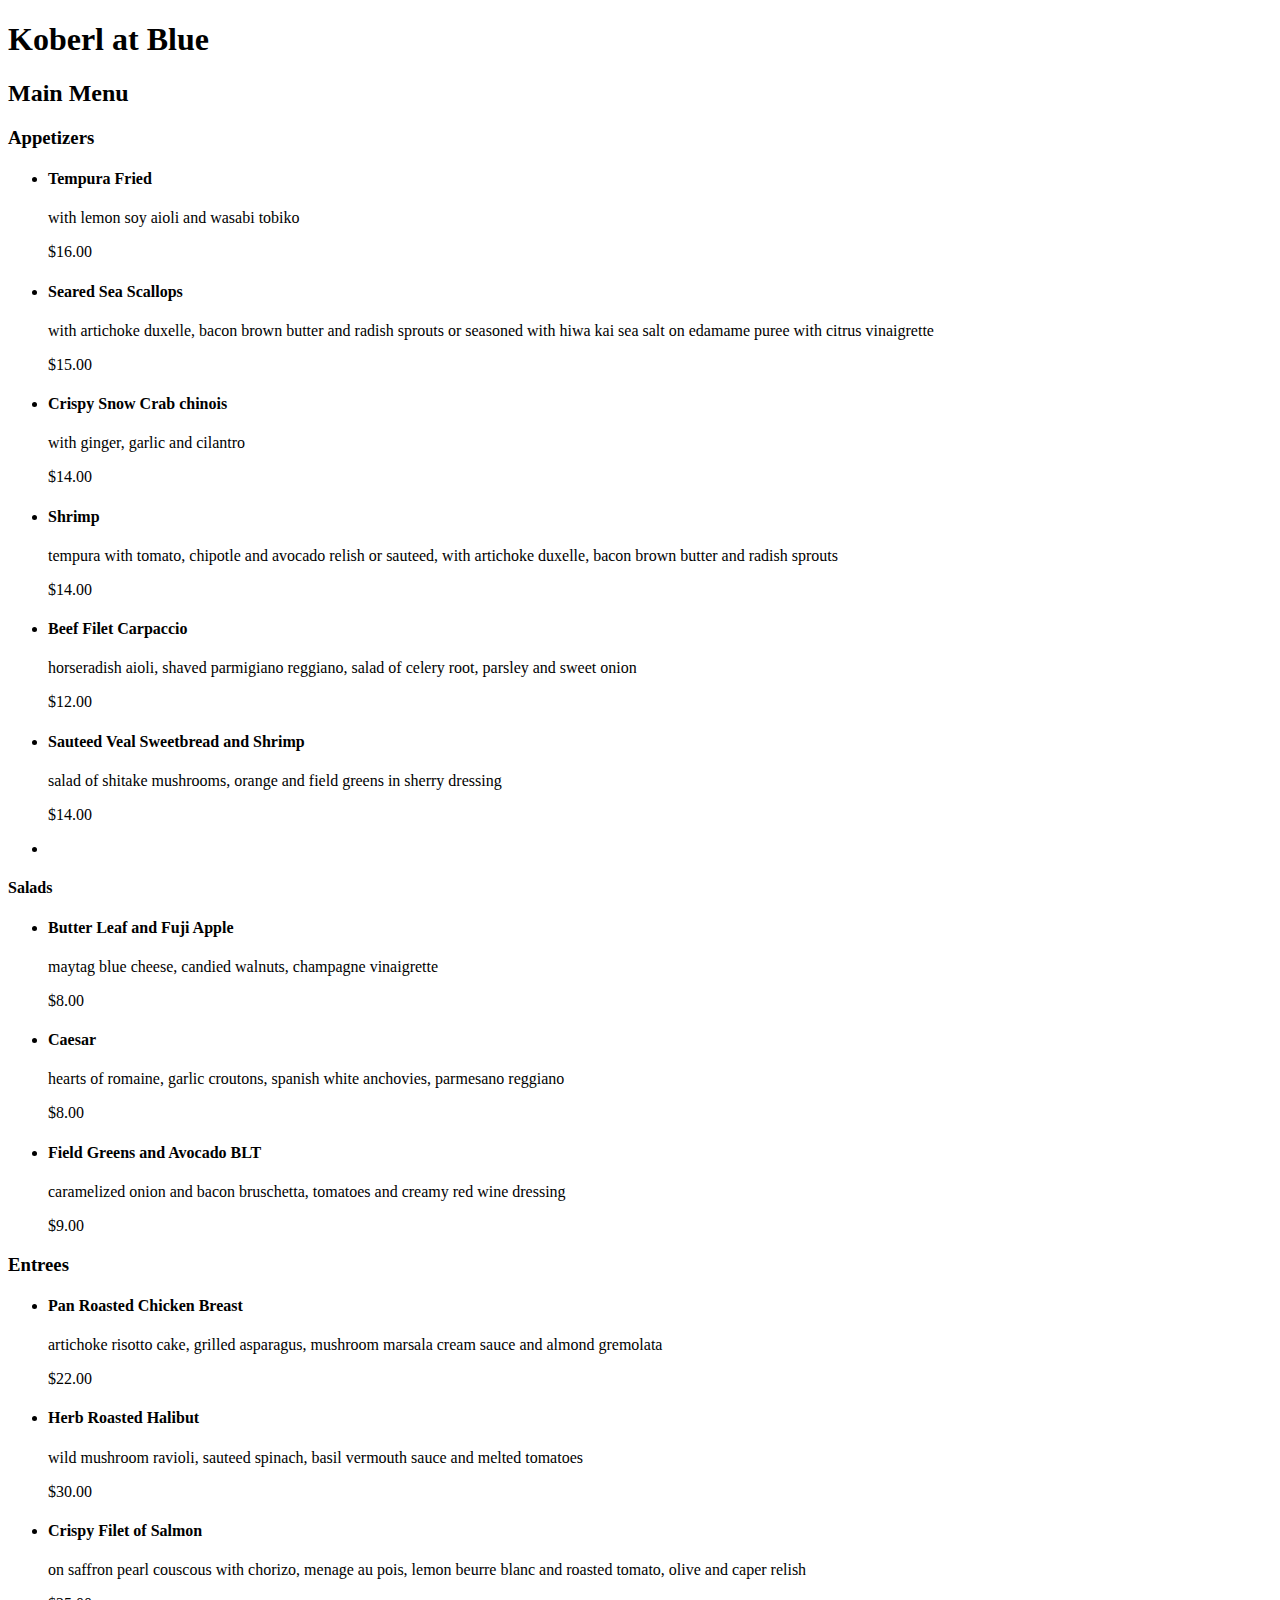
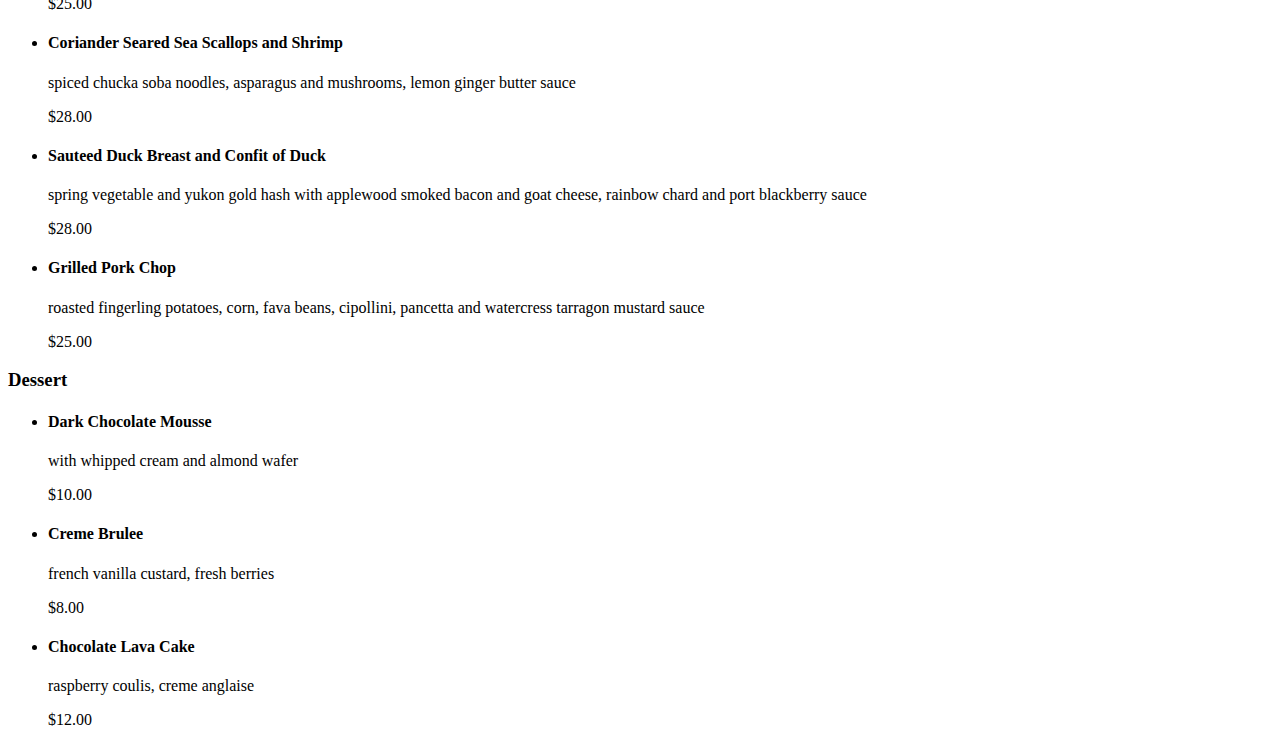
<file: grc338/restaurantmenu/index.html>
<!DOCTYPE html>
<html>
   <head>
   <title>Koberl at Blue Menu</title>
   </head>
   <body>
      <h1>Koberl at Blue</h1>
      <h2>Main Menu</h2>
      <h3>Appetizers</h3>
      <ul>
         <li>
            <h4>Tempura Fried</h4>
            <p>with lemon soy aioli and wasabi tobiko</p>
            <p>$16.00</p>
         </li>
         <li>
            <h4>Seared Sea Scallops</h4>
            <p>with artichoke duxelle, bacon brown butter and radish sprouts or seasoned with hiwa kai sea salt on edamame puree with citrus vinaigrette</p>
            <p>$15.00</p>
         </li>
         <li>
            <h4>Crispy Snow Crab chinois</h4>
            <p>with ginger, garlic and cilantro</p>
            <p>$14.00</p>
         </li>
         <li>
            <h4>Shrimp</h4>
            <p>tempura with tomato, chipotle and avocado relish or sauteed, with artichoke duxelle, bacon brown butter and radish sprouts</p>
            <p>$14.00</p>
         </li>
         <li>
            <h4>Beef Filet Carpaccio</h4>
            <p>horseradish aioli, shaved parmigiano reggiano, salad of celery root, parsley and sweet onion</p>
            <p>$12.00</p>
         </li>
         <li>
            <h4>Sauteed Veal Sweetbread and Shrimp</h4>
            <p>salad of shitake mushrooms, orange and field greens in sherry dressing</p>
            <p>$14.00</p>
         </li>
         <li>
      </ul>
      <h4>Salads</h4>
      <ul>
         <li>
            <h4>Butter Leaf and Fuji Apple</h4>
            <p>maytag blue cheese, candied walnuts, champagne vinaigrette</p>
            <p>$8.00</p>
         </li>
         <li>
            <h4>Caesar</h4>
            <p>hearts of romaine, garlic croutons, spanish white anchovies, parmesano reggiano</p>
            <p>$8.00</p>
         </li>
         <li>
            <h4>Field Greens and Avocado BLT</h4>
            <p>caramelized onion and bacon bruschetta, tomatoes and creamy red wine dressing</p>
            <p>$9.00</p>
         </li>
      </ul>
      <h3>Entrees</h3>
      <ul>
         <li>
            <h4>Pan Roasted Chicken Breast</h4>
            <p>artichoke risotto cake, grilled asparagus, mushroom marsala cream sauce and almond gremolata</p>
            <p>$22.00</p>
         </li>
         <li>
            <h4>Herb Roasted Halibut</h4>
            <p>wild mushroom ravioli, sauteed spinach, basil vermouth sauce and melted tomatoes</p>
            <p>$30.00</p>
         </li>
         <li>
            <h4>Crispy Filet of Salmon</h4>
            <p>on saffron pearl couscous with chorizo, menage au pois, lemon beurre blanc and roasted tomato, olive and caper relish</p>
            <p>$25.00</p>
         </li>
         <li>
            <h4>Coriander Seared Sea Scallops and Shrimp</h4>
            <p>spiced chucka soba noodles, asparagus and mushrooms, lemon ginger butter sauce</p>
            <p>$28.00</p>
         </li>
         <li>
            <h4>Sauteed Duck Breast and Confit of Duck</h4>
            <p>spring vegetable and yukon gold hash with applewood smoked bacon and goat cheese, rainbow chard and port blackberry sauce</p>
            <p>$28.00</p>
         </li>
         <li>
            <h4>Grilled Pork Chop</h4>
            <p>roasted fingerling potatoes, corn, fava beans, cipollini, pancetta and watercress tarragon mustard sauce</p>
            <p>$25.00</p>
         </li>
      </ul>
      <h3>Dessert</h3>
      <ul>
         <li>
            <h4>Dark Chocolate Mousse</h4>
            <p>with whipped cream and almond wafer</p>
            <p>$10.00</p>
         </li>
         <li>
            <h4>Creme Brulee</h4>
            <p>french vanilla custard, fresh berries</p>
            <p>$8.00</p>
         </li>
         <li>
            <h4>Chocolate Lava Cake</h4>
            <p>raspberry coulis, creme anglaise</p>
            <p>$12.00</p>
         </li>
      </ul>
</file>
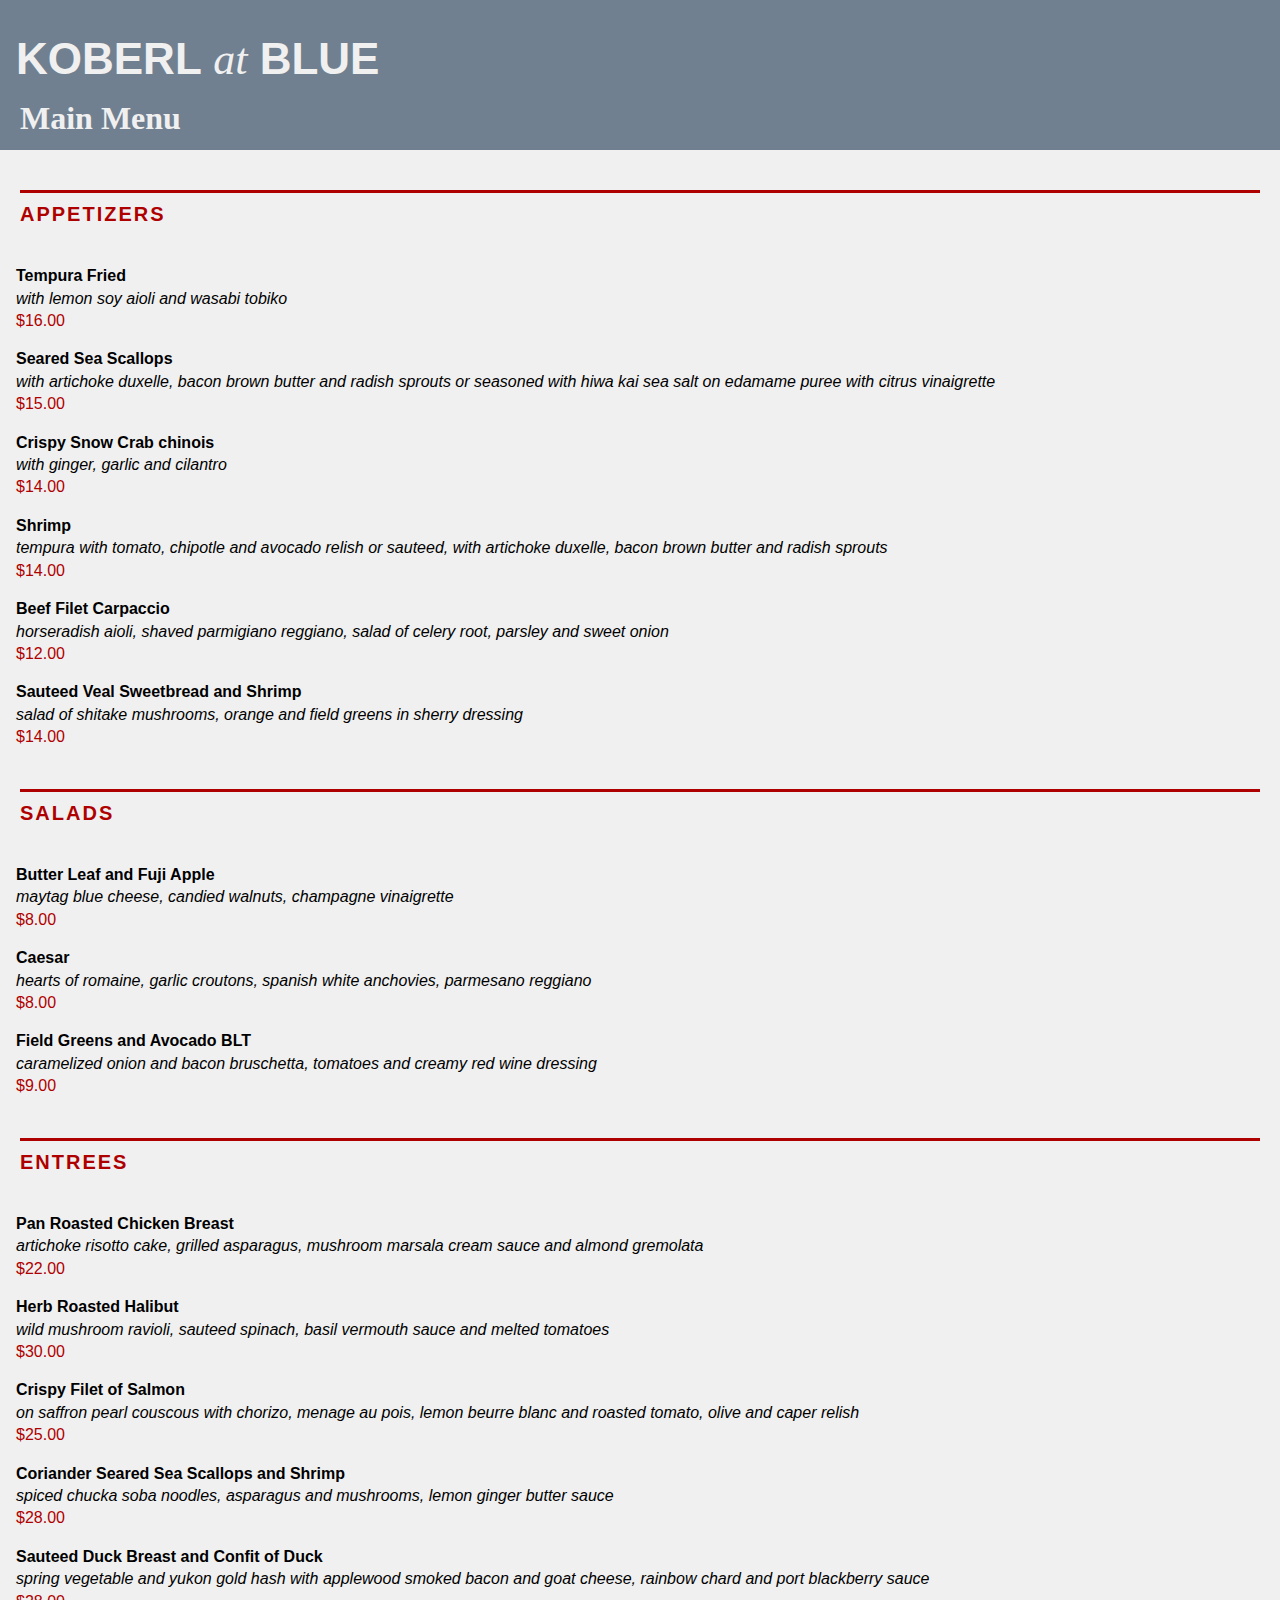
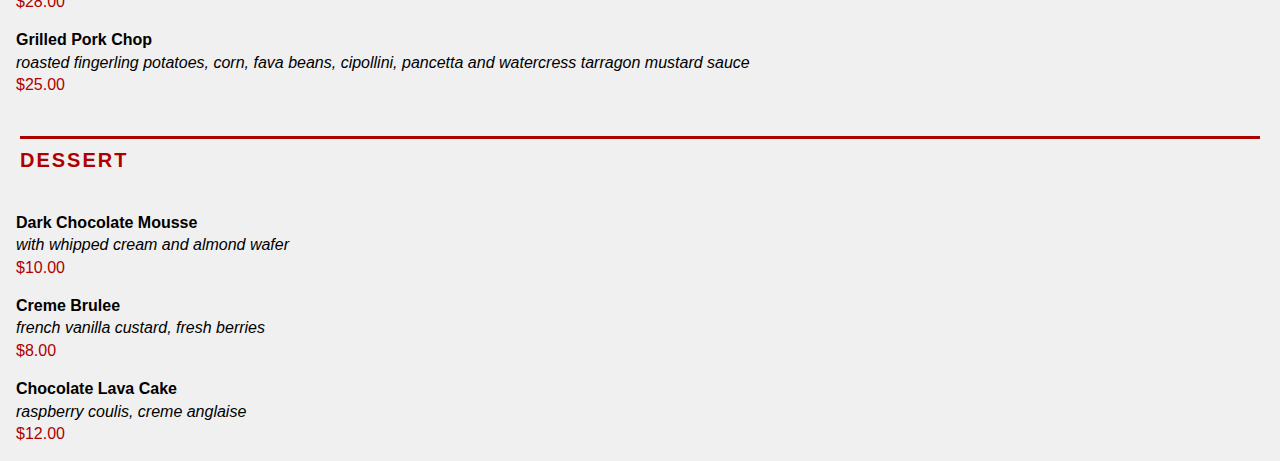
<file: grc338/restaurantmenucss/index.html>
<!DOCTYPE html>
<html>
    
    <head>
      <meta name="viewport" content="width=device-width, initial-scale=1.0">  
<link rel="stylesheet" type="text/css" href="style.css">
    </head>
    <body>
        
      
        <h1>Koberl <span>at</span> Blue</h1>

<h2>Main Menu</h2>

        <h3>Appetizers</h3>

<ul>

    <li>
            <h4>Tempura Fried</h4>

            <p class="description">with lemon soy aioli and wasabi tobiko</p>

            <p class="price">$16.00</p>
    </li>

    <li>
            <h4>Seared Sea Scallops</h4>

            <p class="description">with artichoke duxelle, bacon brown butter and radish sprouts or seasoned with hiwa kai sea salt on edamame puree with citrus vinaigrette</p>

            <p class="price">$15.00</p>
    </li>

    <li>
            <h4>Crispy Snow Crab chinois</h4>

            <p class="description">with ginger, garlic and cilantro</p>

            <p class="price">$14.00</p>
    </li>

    <li>
            <h4>Shrimp</h4>

            <p class="description">tempura with tomato, chipotle and avocado relish or sauteed, with artichoke duxelle, bacon brown butter and radish sprouts</p>

            <p class="price">$14.00</p>
    </li>
	<li>
            <h4>Beef Filet Carpaccio</h4>

            <p class="description">horseradish aioli, shaved parmigiano reggiano, salad of celery root, parsley and sweet onion</p>

            <p class="price">$12.00</p>
	</li>
	<li>
            <h4>Sauteed Veal Sweetbread and Shrimp</h4>

            <p class="description">salad of shitake mushrooms, orange and field greens in sherry dressing</p>

            <p class="price">$14.00</p>
	</li>
	<li>
</ul>

<h3>Salads</h3>

<ul>
	<li>
        <h4>Butter Leaf and Fuji Apple</h4>

        <p class="description">maytag blue cheese, candied walnuts, champagne vinaigrette</p>

        <p class="price">$8.00</p>
    </li>
    <li>

        <h4>Caesar</h4>

        <p class="description">hearts of romaine, garlic croutons, spanish white anchovies, parmesano reggiano</p>

        <p class="price">$8.00</p>
    </li>
    <li>

        <h4>Field Greens and Avocado BLT</h4>

        <p class="description">caramelized onion and bacon bruschetta, tomatoes and creamy red wine dressing</p>

        <p class="price">$9.00</p>
    </li>
</ul>

        <h3>Entrees</h3>
<ul>
    <li>
        <h4>Pan Roasted Chicken Breast</h4>
        <p class="description">artichoke risotto cake, grilled asparagus, mushroom marsala cream sauce and almond gremolata</p>
        <p class="price">$22.00</p>
    </li>
    <li>
        <h4>Herb Roasted Halibut</h4>
        <p class="description">wild mushroom ravioli, sauteed spinach, basil vermouth sauce and melted tomatoes</p>
        <p class="price">$30.00</p>
    </li>
    <li>
        <h4>Crispy Filet of Salmon</h4>
        <p class="description">on saffron pearl couscous with chorizo, menage au pois, lemon beurre blanc and roasted tomato, olive and caper relish</p>
        <p class="price">$25.00</p>
    </li>
    <li>
        <h4>Coriander Seared Sea Scallops and Shrimp</h4>
        <p class="description">spiced chucka soba noodles, asparagus and mushrooms, lemon ginger butter sauce</p>
        <p class="price">$28.00</p>
    </li>
    <li>
        <h4>Sauteed Duck Breast and Confit of Duck</h4>
        <p class="description">spring vegetable and yukon gold hash with applewood smoked bacon and goat cheese, rainbow chard and port blackberry sauce</p>
        <p class="price">$28.00</p>
    </li>
    <li>
        <h4>Grilled Pork Chop</h4>
        <p class="description">roasted fingerling potatoes, corn, fava beans, cipollini, pancetta and watercress tarragon mustard sauce</p>
        <p class="price">$25.00</p>
    </li>
        </ul>

<h3>Dessert</h3>

<ul>
    <li>
        <h4>Dark Chocolate Mousse</h4>
        <p class="description">with whipped cream and almond wafer</p>
        <p class="price">$10.00</p>
    </li>
    <li>
        <h4>Creme Brulee</h4>
        <p class="description">french vanilla custard, fresh berries</p>
        <p class="price">$8.00</p>
    </li>
    <li>
        <h4>Chocolate Lava Cake</h4>
        <p class="description">raspberry coulis, creme anglaise</p>
        <p class="price">$12.00</p>
    </li>
        </ul>
</file>
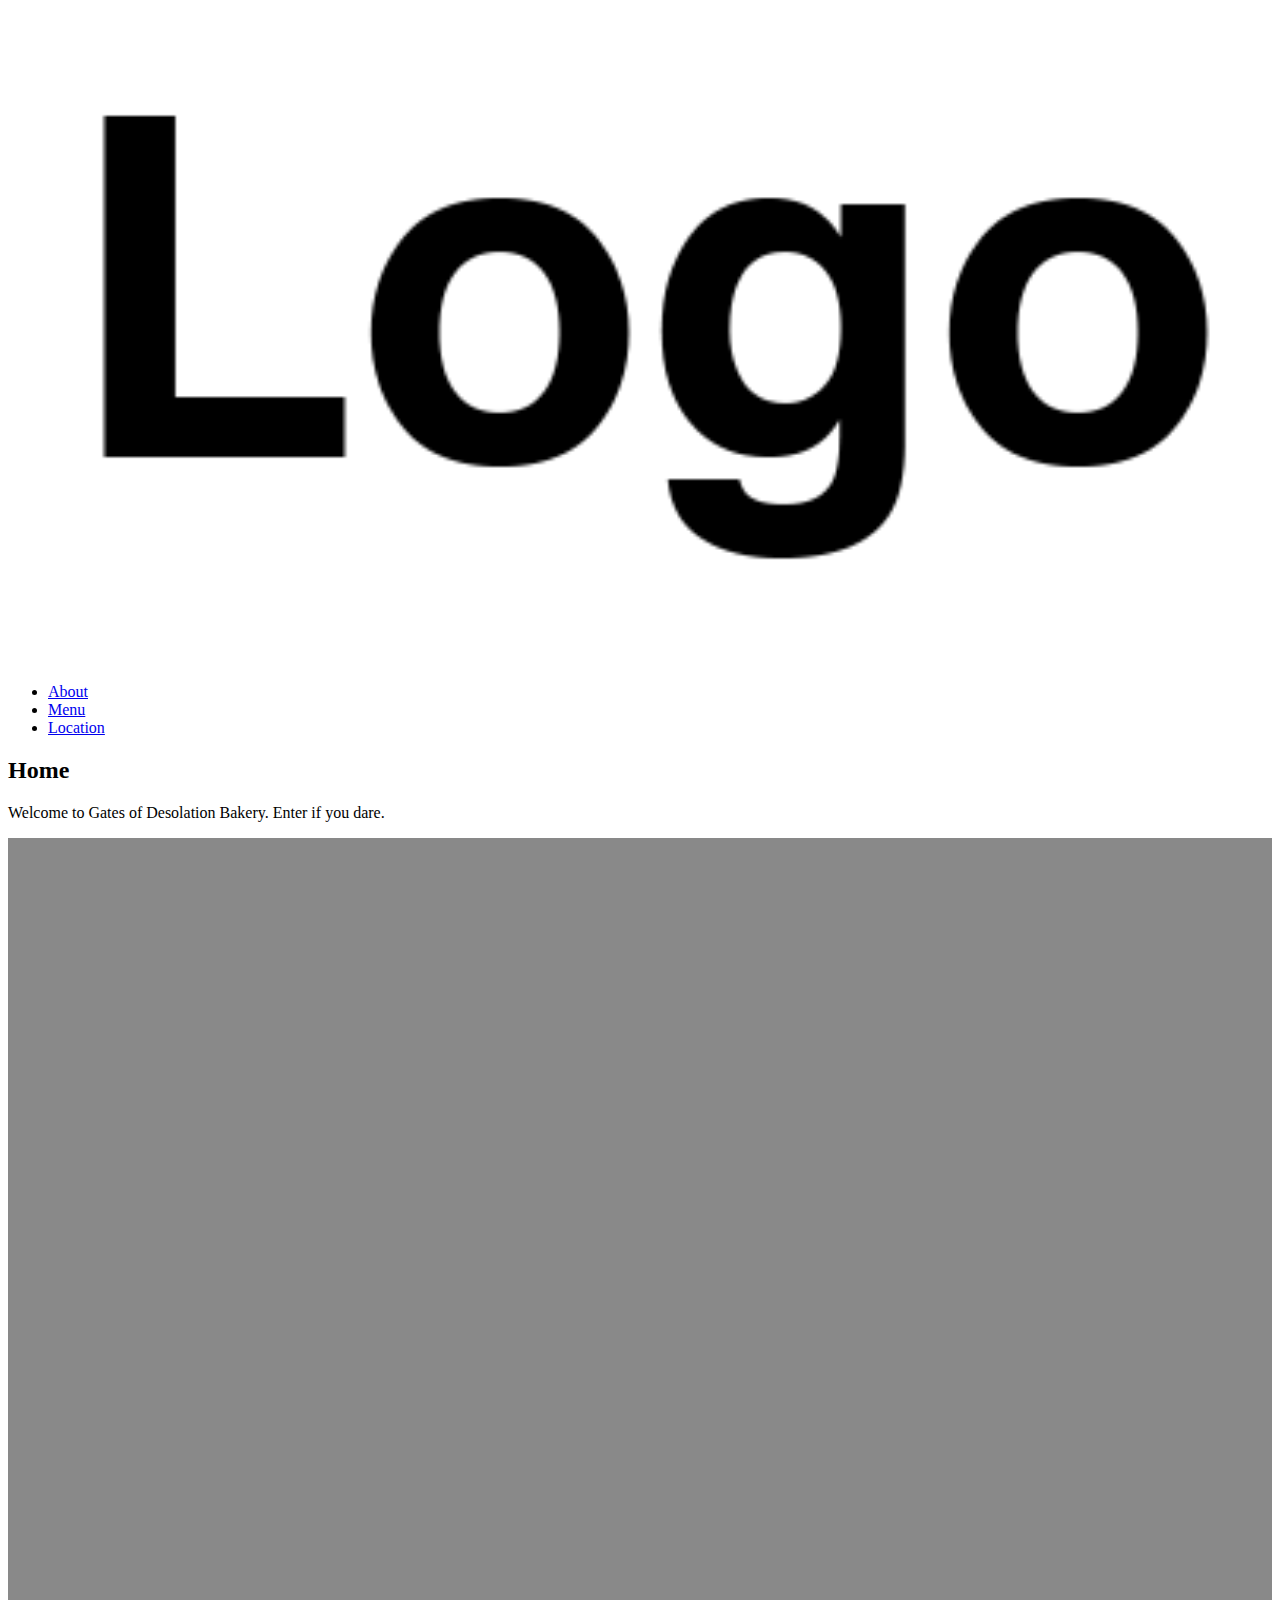
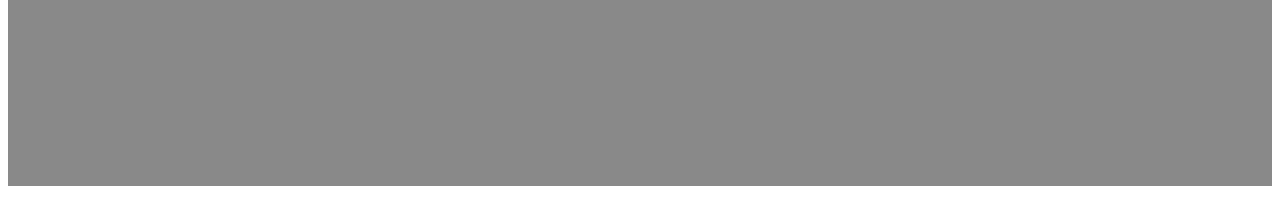
<file: grc338/website-content-hierarchy/index.html>
<!doctype html>  
    <html>  
 <head>  
            <meta charset="UTF-8">  
            <meta name="viewport" content="width=device-width, initial-scale=1">  
            <meta http-equiv="Cache-Control" content="no-cache, no-store, must-revalidate" />  
            <meta http-equiv="Pragma" content="no-cache" />  
            <meta http-equiv="Expires" content="0" />  
            <title>Gates of Desolation Bakery</title>  
            <link rel="stylesheet" type="text/css" href="gates-of-desolation.css" />
</head>   
 <body>  
            
    <div class="container">
        
        
        <header>
            
            <h1><a href="index.html"><img src="logo.png" 
            alt="Gatesof Desolation Bakery"></a></h1>
            
            <nav>
                <ul>
                <li><a href="about.html">About</a></li>
                <li><a href="menu.html">Menu</a></li>
                <li><a href="location.html">Location</a></li>
                </ul>
            </nav>
            
        </header>  
        
        <section>
        <h2>Home</h2>
				
					<p>Welcome to Gates of Desolation Bakery. Enter if you dare. </p>
                    <p><img src="gates-with-icing.jpg" alt="Demongates with icing on top."></p>
			 
            </section>
            
            </div>
        </body>  
    </html>
</file>
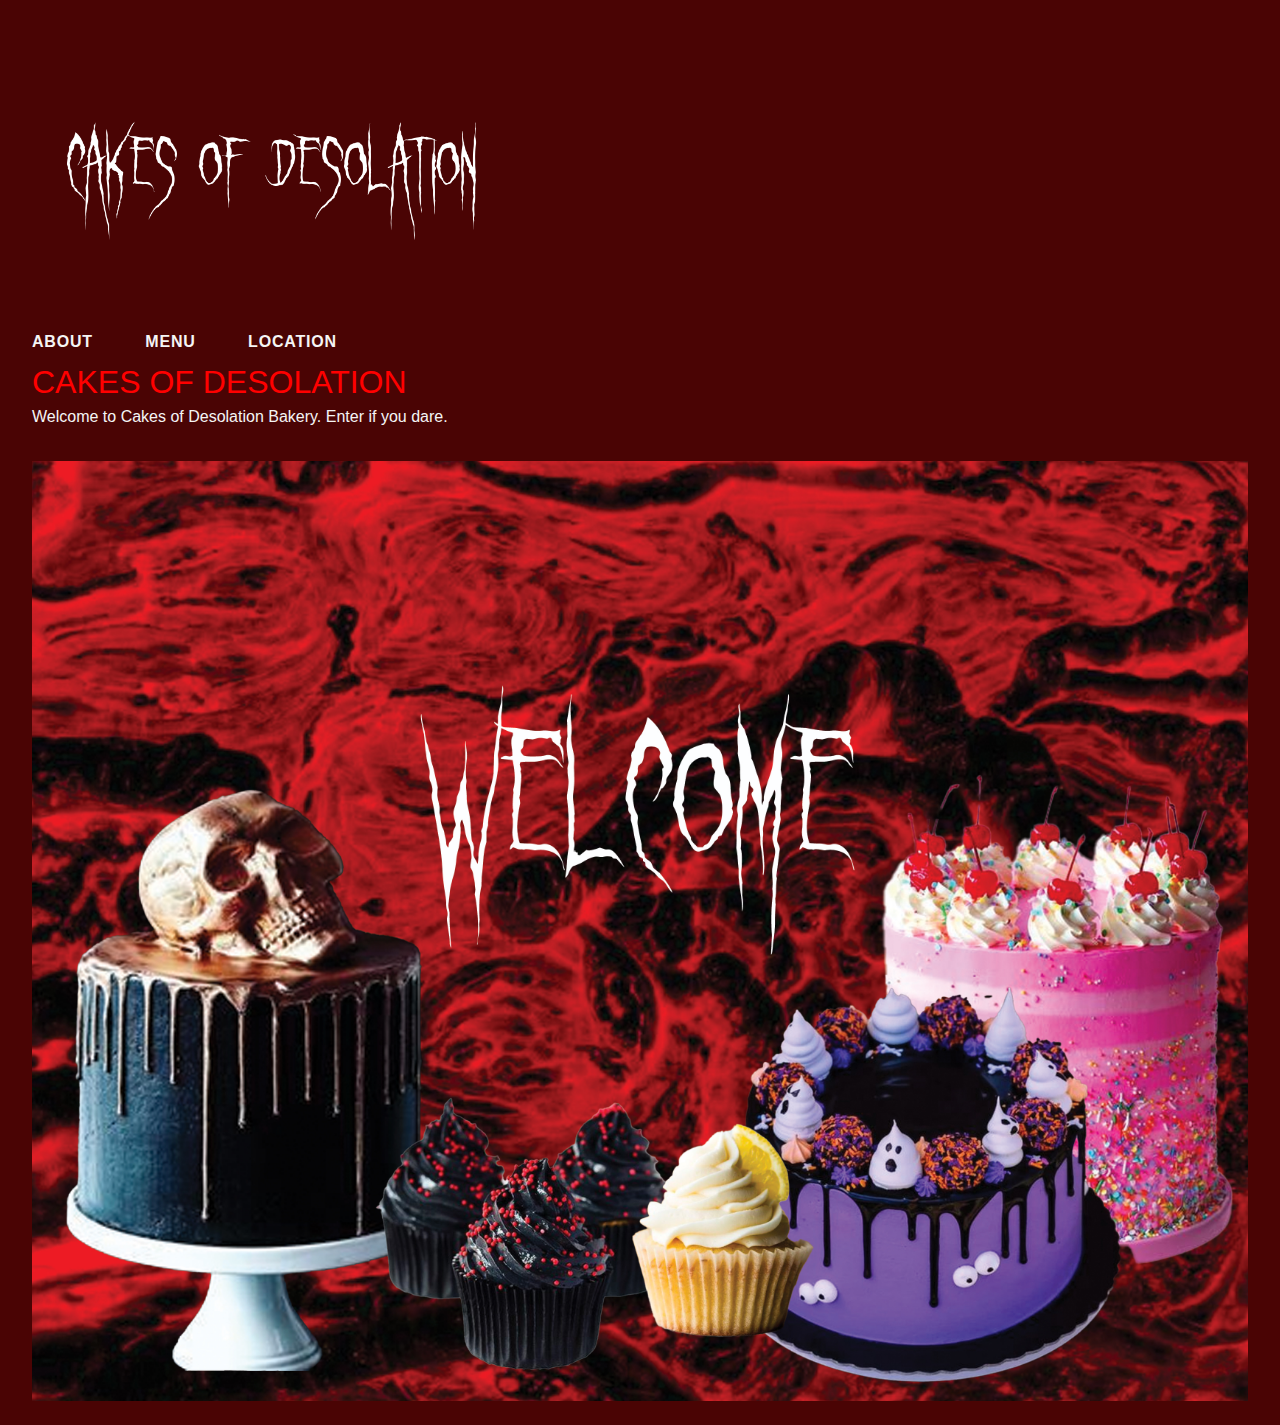
<file: grc338/website-mobile-first/index.html>
<!doctype html>  
    <html>  
 <head>  
            <meta charset="UTF-8">  
            <meta name="viewport" content="width=device-width, initial-scale=1">  
            <meta http-equiv="Cache-Control" content="no-cache, no-store, must-revalidate" />  
            <meta http-equiv="Pragma" content="no-cache" />  
            <meta http-equiv="Expires" content="0" />  
            <title>Cakes of Desolation Bakery</title>  
            <link rel="stylesheet" type="text/css" href="gates-of-desolation.css" />
</head>   
 <body>  
            
    <div class="container">
        
        
        <header>
            
            <h1><a href="index.html"><img src="logo.png" 
            alt="Cakes of Desolation Bakery"></a></h1>
            
            <nav>
                <ul>
                <li><a href="about.html">About</a></li>
                <li><a href="menu.html">Menu</a></li>
                <li><a href="location.html">Location</a></li>
                </ul>
            </nav>
            
        </header>  
        
        <section>
        <h2>Cakes of Desolation</h2>
				
					<p>Welcome to Cakes of Desolation Bakery. Enter if you dare. </p>
                    <p><img src="homepage.jpg" alt="Cakes with a scary background."></p>
			 
            </section>
            
            </div>
        </body>  
    </html>
</file>
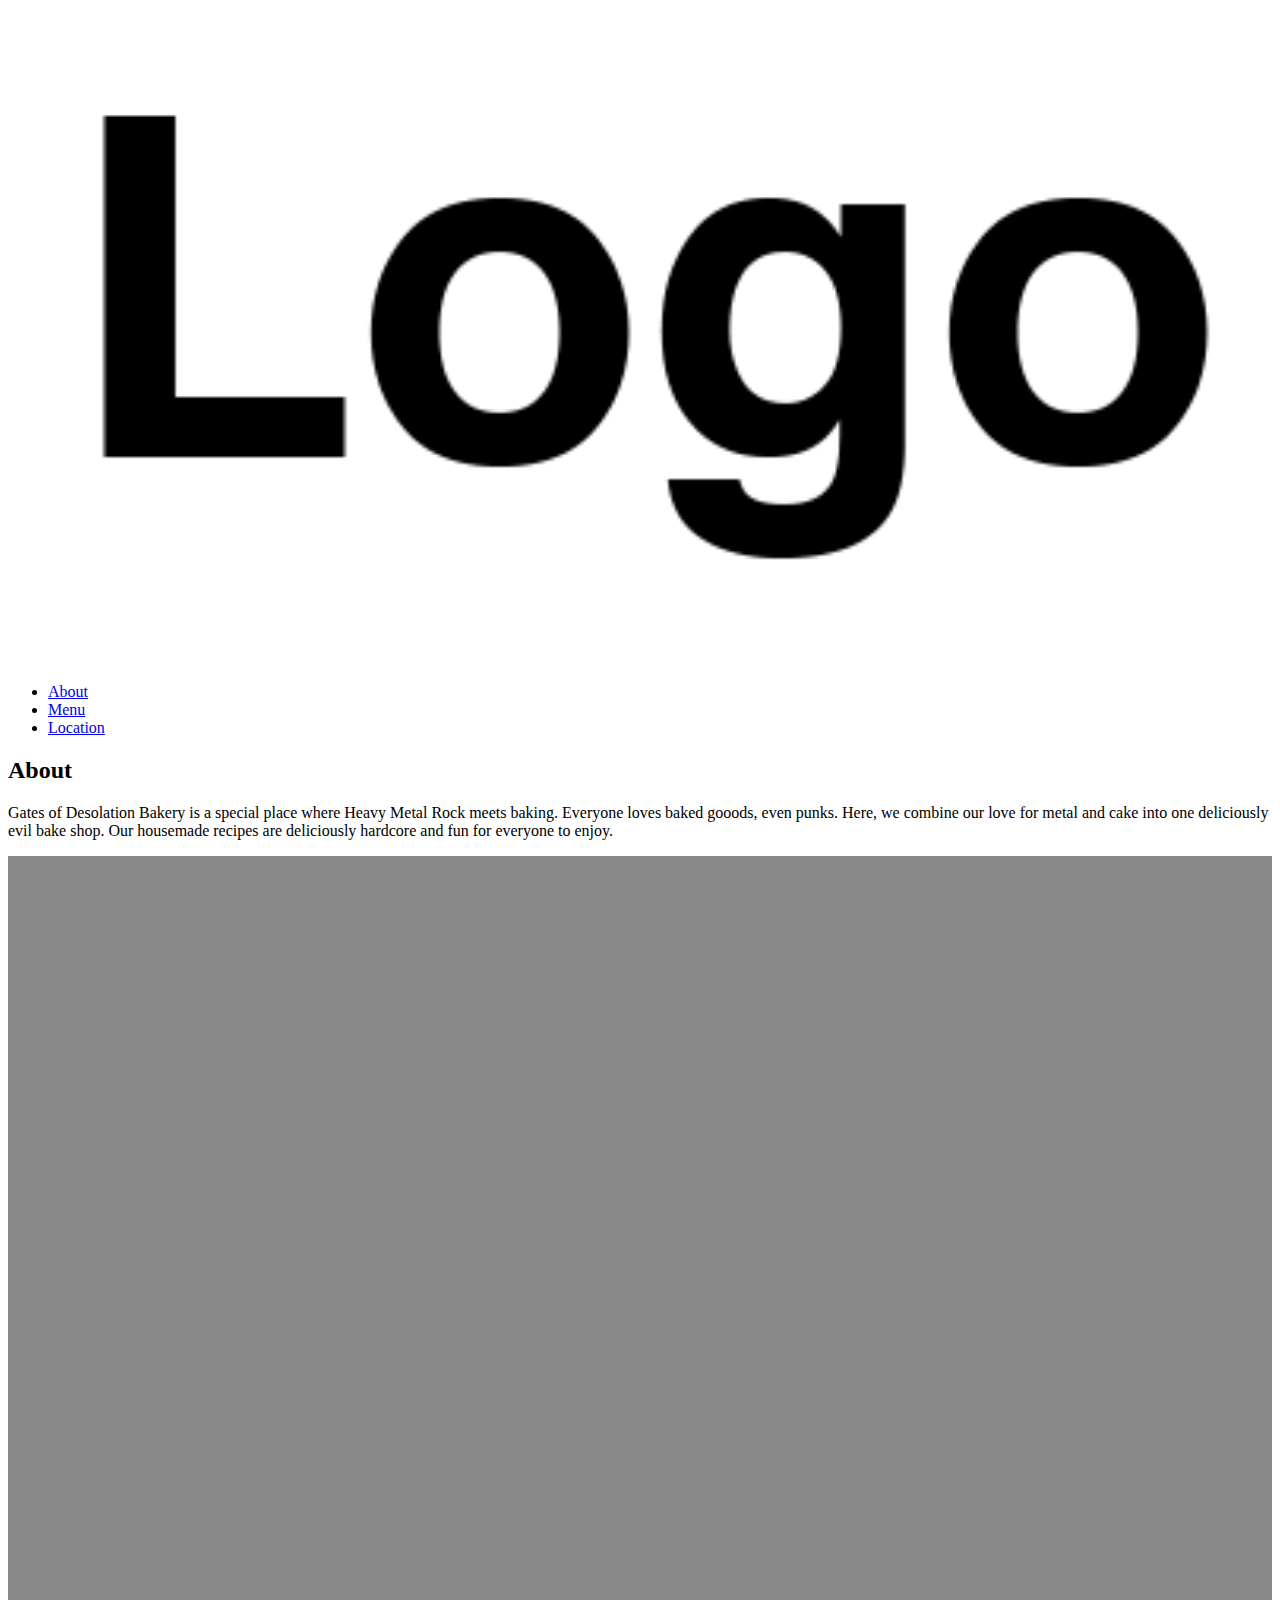
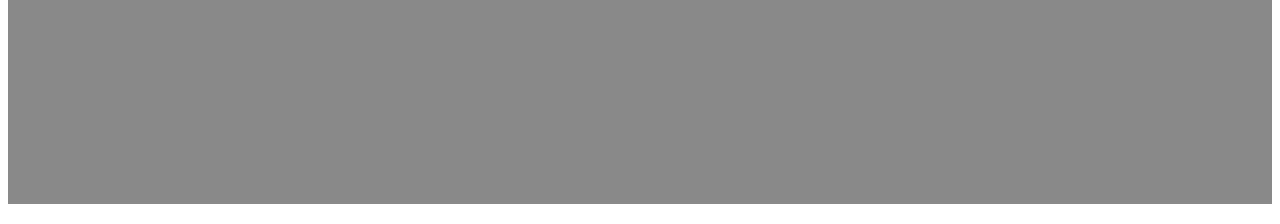
<file: grc338/website-content-hierarchy/about.html>
<!doctype html>  
    <html>  
 <head>  
            <meta charset="UTF-8">  
            <meta name="viewport" content="width=device-width, initial-scale=1">  
            <meta http-equiv="Cache-Control" content="no-cache, no-store, must-revalidate" />  
            <meta http-equiv="Pragma" content="no-cache" />  
            <meta http-equiv="Expires" content="0" />  
            <title>Gates of Desolation Bakery</title>  
            <link rel="stylesheet" type="text/css" href="gates-of-desolation.css" />
</head>    
 <body>  
            
    <div class="container">
        
        
        <header>
            
            <h1><a href="index.html"><img src="logo.png" 
            alt="Gatesof Desolation Bakery"></a></h1>
            
            <nav>
                <ul>
                <li><a href="about.html">About</a></li>
                <li><a href="menu.html">Menu</a></li>
                <li><a href="location.html">Location</a></li>
                </ul>
            </nav>
            
        </header>        
        
        <section>
            <h2> About </h2>
					<p>Gates of Desolation Bakery is a special place where Heavy Metal Rock meets baking. Everyone loves baked gooods, even punks. Here, we combine our love for metal and cake into one deliciously evil bake shop. Our housemade recipes are deliciously hardcore and fun for everyone  to enjoy.  </p>
					<p><img src="demon-with-cupcake.jpg" alt="Demongates with icing on top."> </p>
        
        </section>
            
            </div>
        </body>  
    </html>
</file>
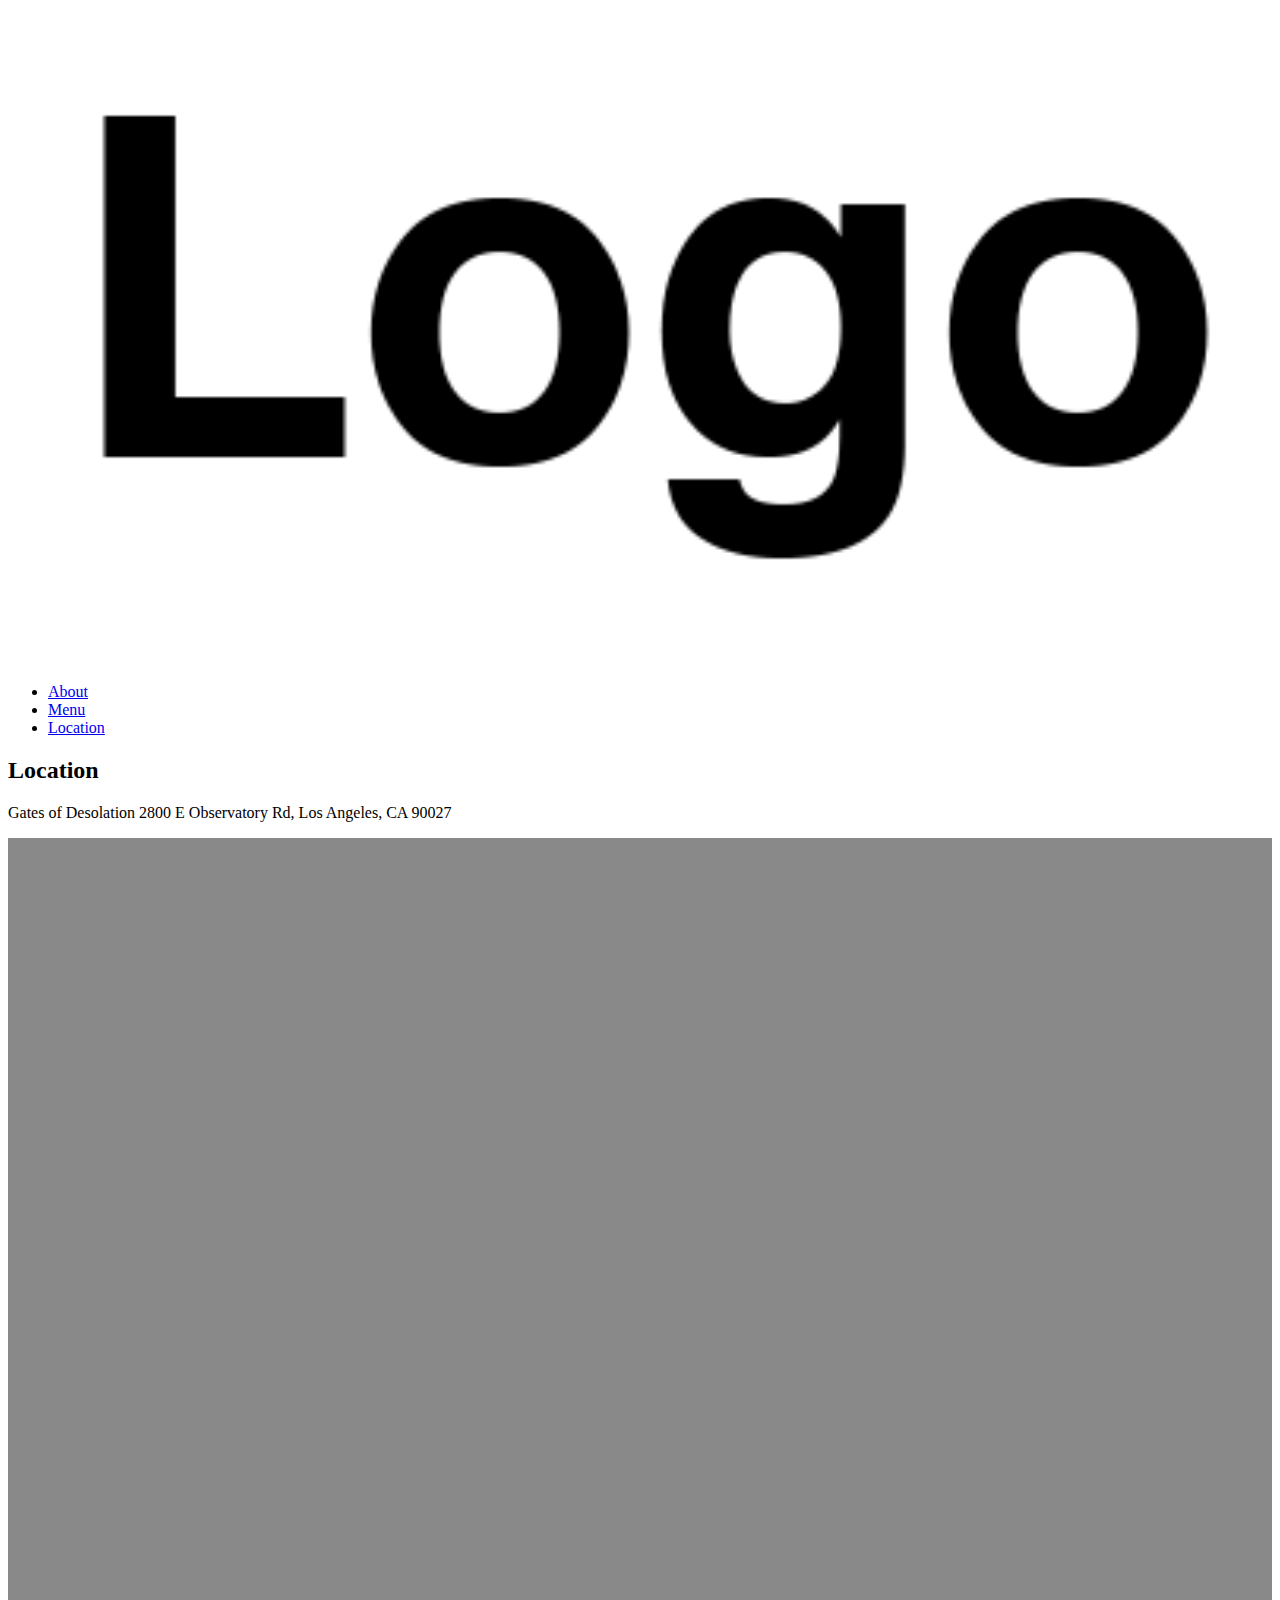
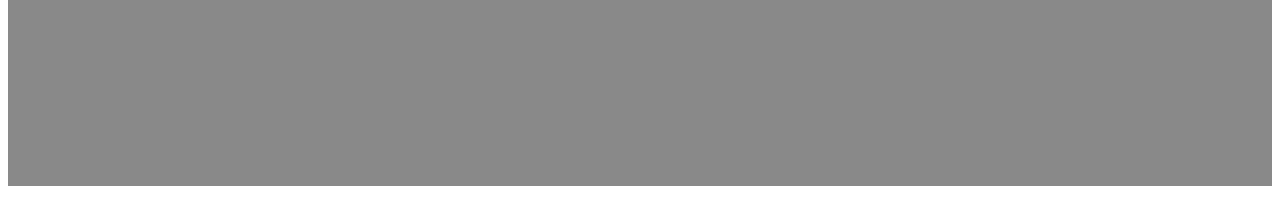
<file: grc338/website-content-hierarchy/location.html>
<!doctype html>  
    <html>  
 <head>  
            <meta charset="UTF-8">  
            <meta name="viewport" content="width=device-width, initial-scale=1">  
            <meta http-equiv="Cache-Control" content="no-cache, no-store, must-revalidate" />  
            <meta http-equiv="Pragma" content="no-cache" />  
            <meta http-equiv="Expires" content="0" />  
            <title>Gates of Desolation Bakery</title>  
            <link rel="stylesheet" type="text/css" href="gates-of-desolation.css" />
</head> 
 <body>  
            
    <div class="container">
        
        
        <header>
            
            <h1><a href="index.html"><img src="logo.png" 
            alt="Gatesof Desolation Bakery"></a></h1>
            
            <nav>
                <ul>
                <li><a href="about.html">About</a></li>
                <li><a href="menu.html">Menu</a></li>
                <li><a href="location.html">Location</a></li>
                </ul>
            </nav>
            
        </header>        
        
        <section>
            <h2> Location </h2>
					<p><p> Gates of Desolation 
                        2800 E Observatory Rd,
                        Los Angeles, CA 90027  </p>
					<p><img src="location.jpg" alt="Gates of Desolation store front."> </p>
        
        </section>
            
            </div>
        </body>  
    </html>
</file>
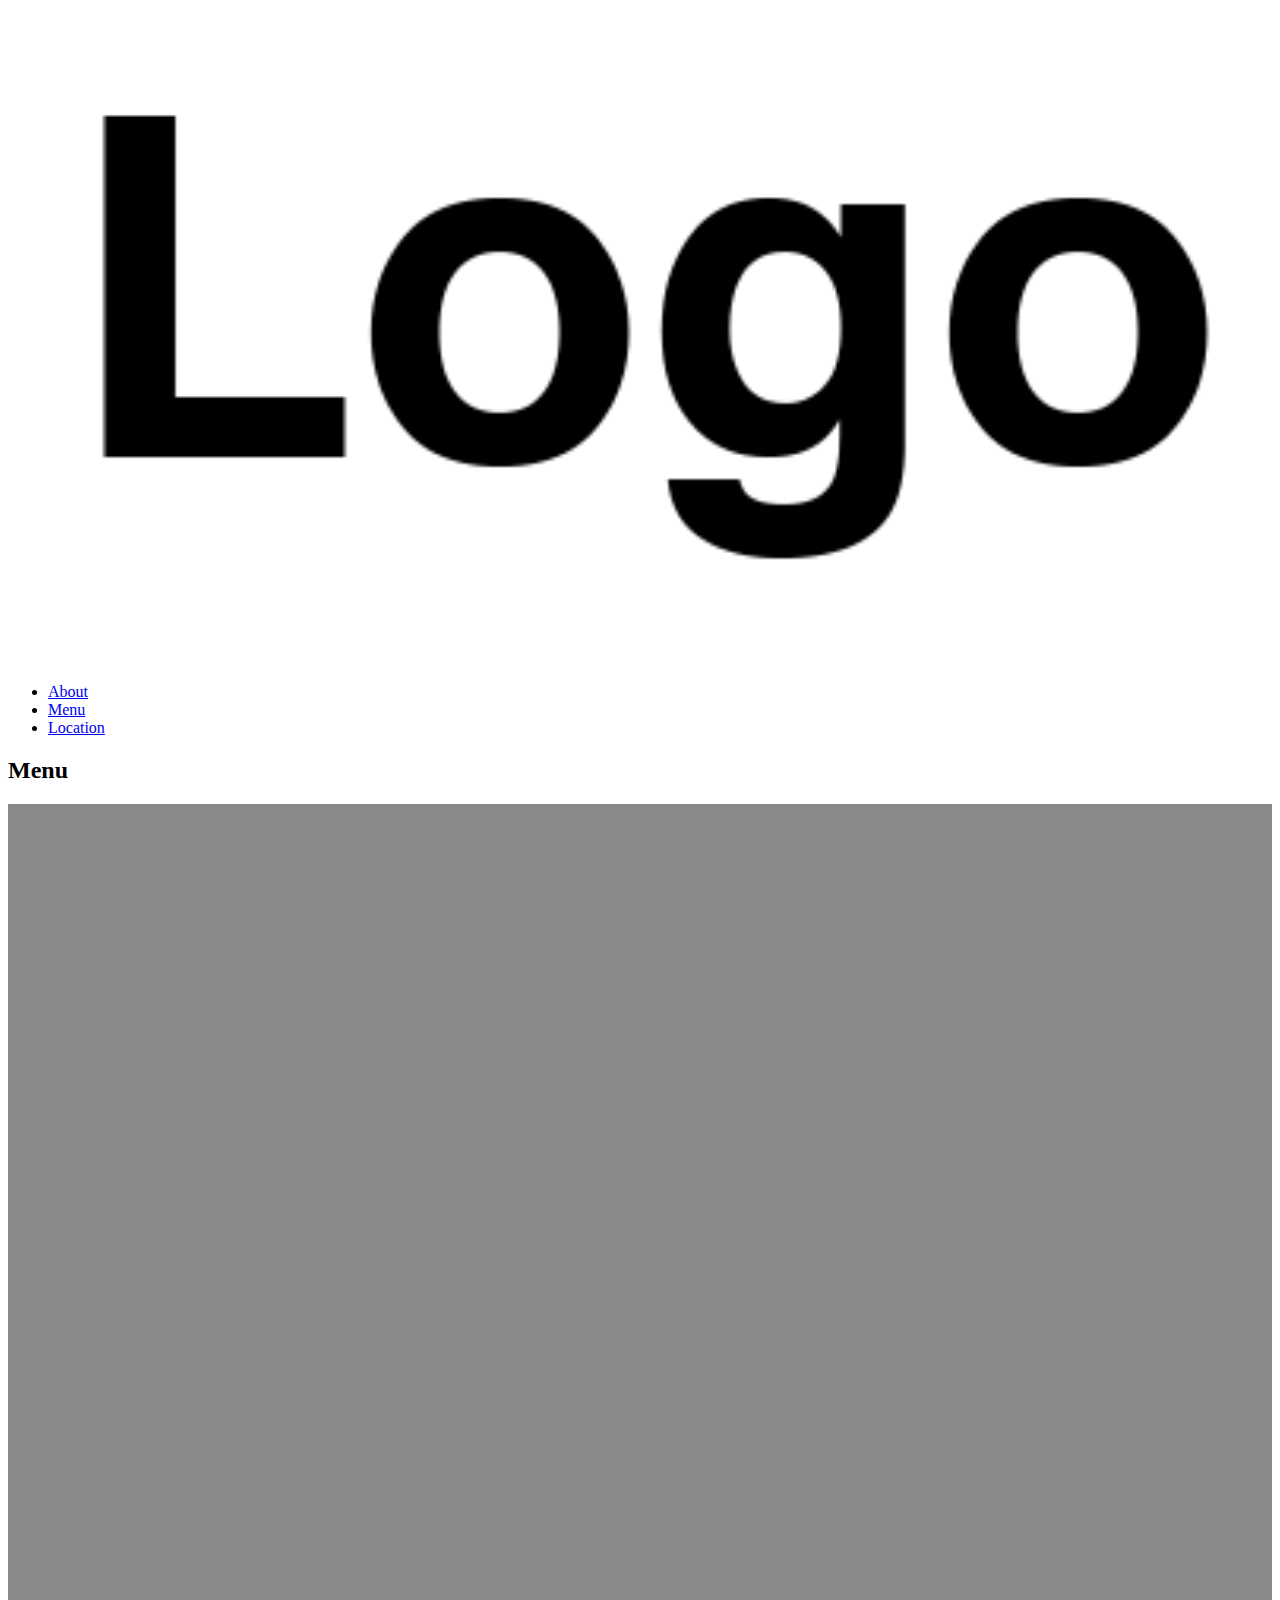
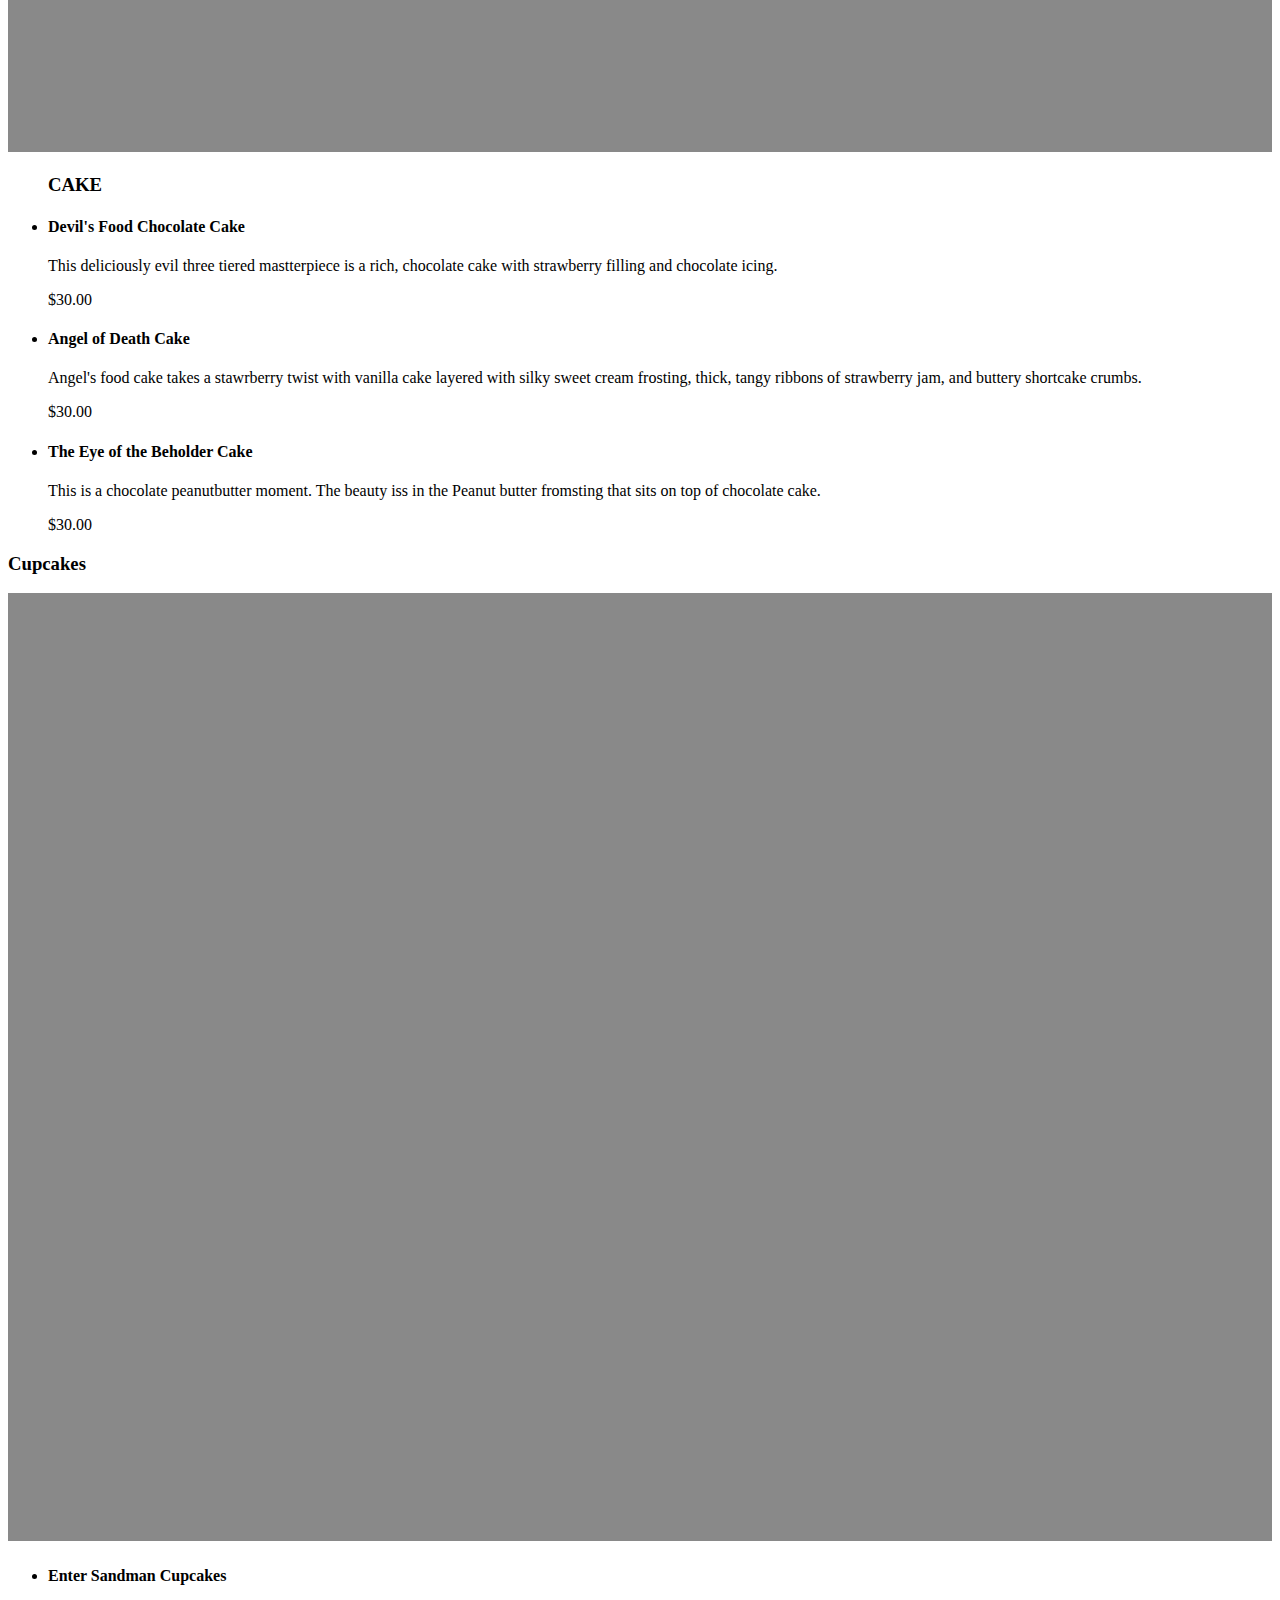
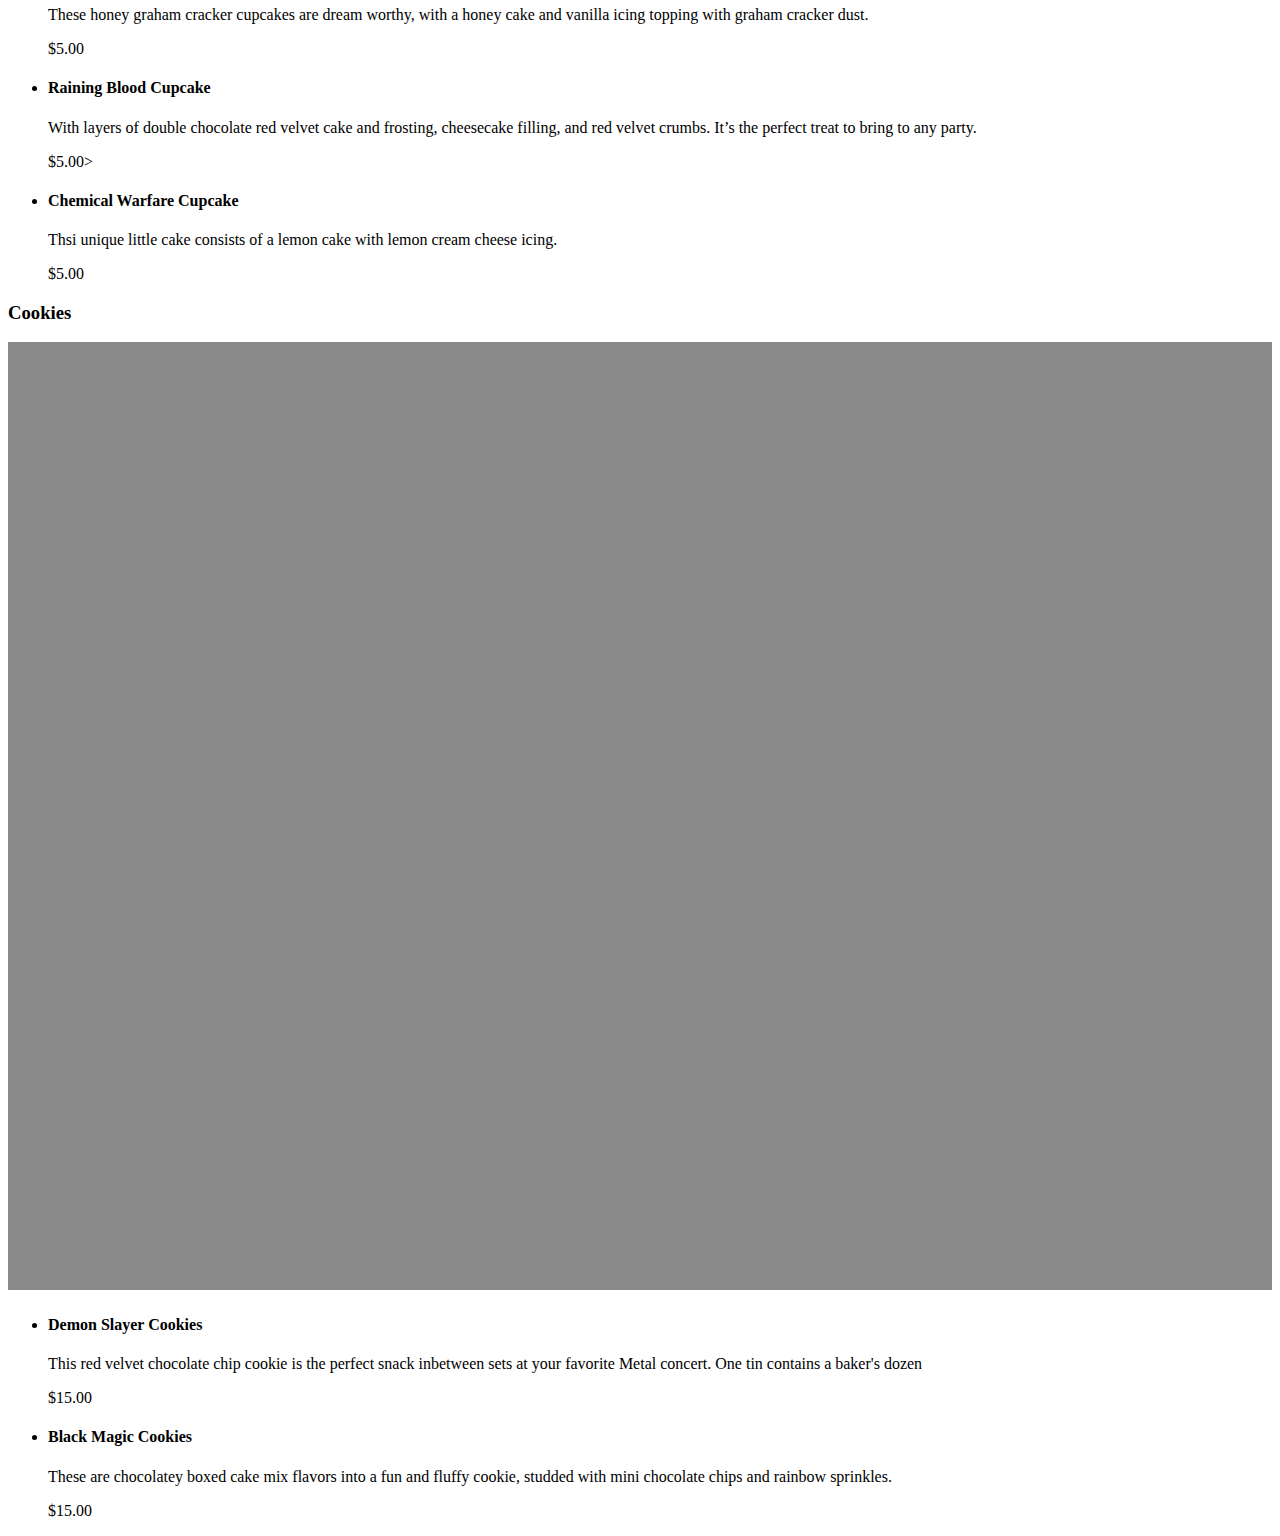
<file: grc338/website-content-hierarchy/menu.html>
<!doctype html>  
    <html>  
 <head>  
            <meta charset="UTF-8">  
            <meta name="viewport" content="width=device-width, initial-scale=1">  
            <meta http-equiv="Cache-Control" content="no-cache, no-store, must-revalidate" />  
            <meta http-equiv="Pragma" content="no-cache" />  
            <meta http-equiv="Expires" content="0" />  
            <title>Gates of Desolation Bakery</title>  
            <link rel="stylesheet" type="text/css" href="gates-of-desolation.css" />
</head> 
         <body>  
            
    <div class="container">
        
        
        <header>
            
            <h1><a href="index.html"><img src="logo.png" 
            alt="Gatesof Desolation Bakery"></a></h1>
            
            <nav>
                <ul>
                <li><a href="about.html">About</a></li>
                <li><a href="menu.html">Menu</a></li>
                <li><a href="location.html">Location</a></li>
                </ul>
            </nav>
            
        </header>  
        
  
<h2>Menu</h2>
				
        
        <img src="cake.jpg" alt="Chocolate cake."> 
              <ul>
                <h3>CAKE</h3>
                    <li>
                    <h4>Devil's Food Chocolate Cake</h4>
                    <p>This deliciously evil three tiered mastterpiece is a rich, chocolate cake with strawberry filling and chocolate icing. </p>
                    <p>$30.00</p>
                    </li>
                    
                <li>
                    <h4>Angel of Death Cake</h4>
                    <p>Angel's food cake takes a stawrberry twist with vanilla cake layered with silky sweet cream frosting, thick, tangy ribbons of strawberry jam, and buttery shortcake crumbs.</p>
                    <p>$30.00</p>
                 </li>
                    
                <li>
                    <h4>The Eye of the Beholder Cake</h4>
                     <p>This is a chocolate peanutbutter moment. The beauty iss in the Peanut butter fromsting that sits on top of chocolate cake.</p>
                    <p>$30.00</p>
                 </li>
            </ul>
       
         
         
         <h3>Cupcakes</h3>
               <img src="cupcake.jpg" alt="Lemon cupcake."> 
            <ul>
                 <li>
                    <h4>Enter Sandman Cupcakes</h4>
                    <p>These honey graham cracker cupcakes are dream worthy, with a honey cake and vanilla icing topping with graham cracker dust.</p>
                    <p>$5.00</p>
                </li>
                  
                <li>
                    <h4>Raining Blood Cupcake</h4>
                    <p>With layers of double chocolate red velvet cake and frosting, cheesecake filling, and red velvet crumbs. It’s the perfect treat to bring to any party.</p>
                    <p>$5.00></p>
                </li>
                  
                <li>
                    <h4>Chemical Warfare Cupcake</h4>
                    <p>Thsi unique little cake consists of a lemon cake with lemon cream cheese icing.</p>
                    <p>$5.00</p>
                </li>
            </ul>
            
       
                  
        <h3>Cookies</h3>
             <img src="cookies.jpg" alt="Chocolate cookie."> 
            <ul>
                <li>
                    <h4>Demon Slayer Cookies</h4>
                    <p>This red velvet chocolate chip cookie is the perfect snack inbetween sets at your favorite Metal concert. One tin contains a baker's dozen </p>
                    <p>$15.00</p>
                 </li>     
                 <li>
                    <h4>Black Magic Cookies</h4>
                    <p>These are chocolatey boxed cake mix flavors into a fun and fluffy cookie, studded with mini chocolate chips and rainbow sprinkles. </p>
                    <p>$15.00</p>
                 </li>

                     
                </ul>
            
         
            </div>
        </body>  
    </html>
</file>
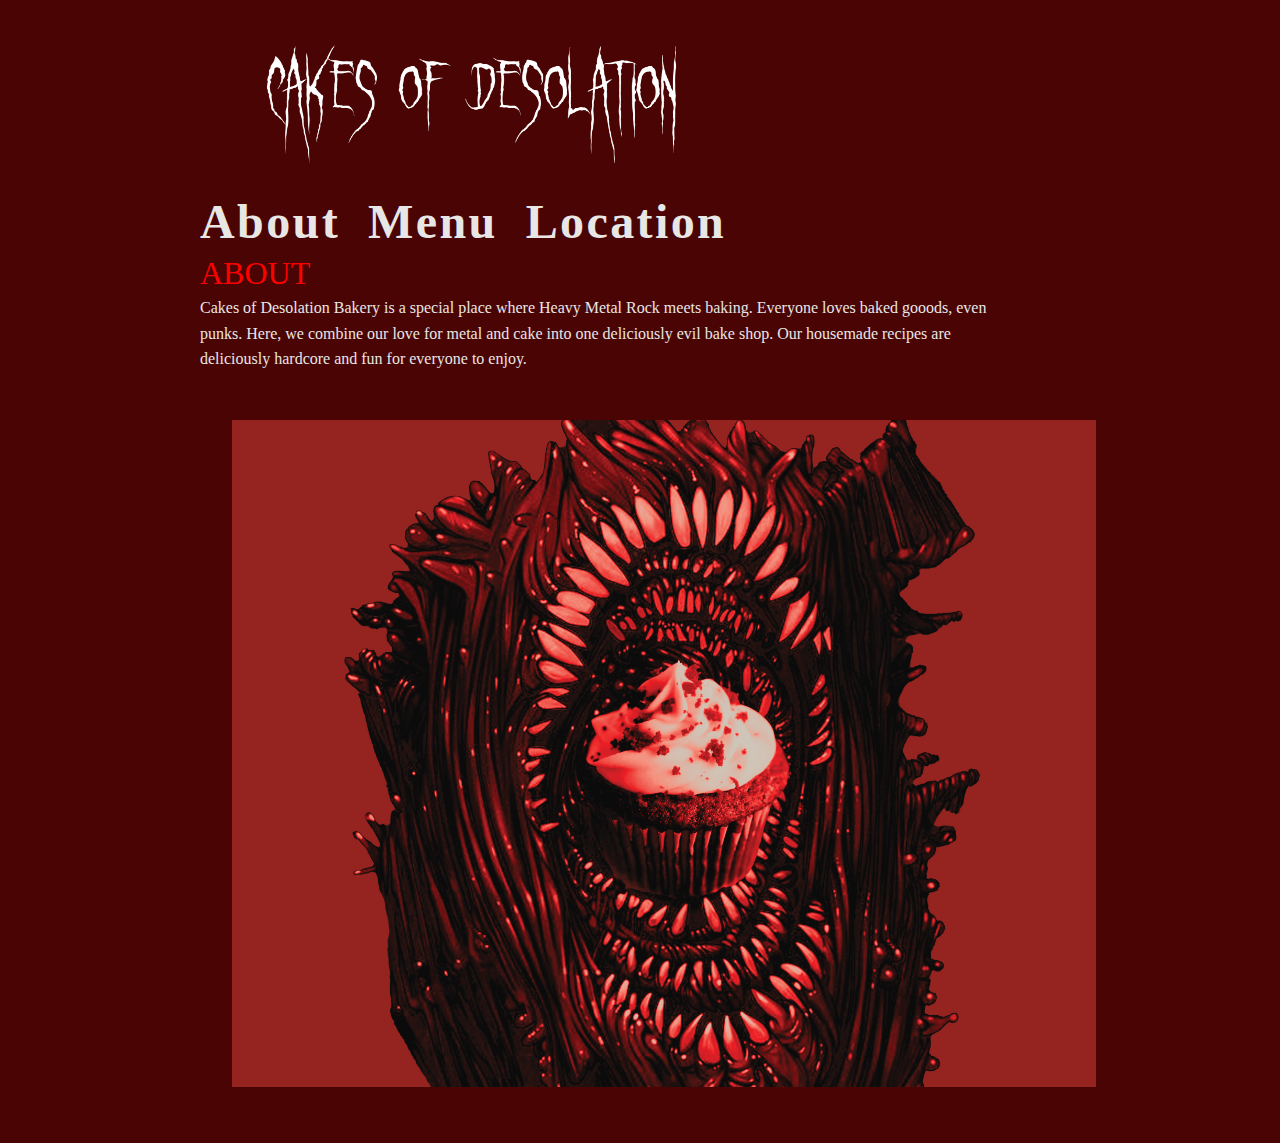
<file: grc338/website-final/about.html>
<!doctype html>  
    <html>  
 <head>  
            <meta charset="UTF-8">  
            <meta name="viewport" content="width=device-width, initial-scale=1">  
            <meta http-equiv="Cache-Control" content="no-cache, no-store, must-revalidate" />  
            <meta http-equiv="Pragma" content="no-cache" />  
            <meta http-equiv="Expires" content="0" />  
            <title>Cakes of Desolation Bakery</title>  
            <link rel="stylesheet" type="text/css" href="gates-of-desolation.css" />
</head>    
 <body>  
            
    <div class="container">
        
        
        <header>
            
            <h1><a href="index.html"><img src="logo.png" 
            alt="Cakes of Desolation Bakery"></a></h1>
            
            <nav>
                <ul>
                <li><a href="about.html">About</a></li>
                <li><a href="menu.html">Menu</a></li>
                <li><a href="location.html">Location</a></li>
                </ul>
            </nav>
            
        </header>        
        
        <section>
            <h2> About </h2>
					<p class="about">Cakes of Desolation Bakery is a special place where Heavy Metal Rock meets baking. Everyone loves baked gooods, even punks. Here, we combine our love for metal and cake into one deliciously evil bake shop. Our housemade recipes are deliciously hardcore and fun for everyone  to enjoy.  </p>
					<p><img src="demon-with-cupcake.jpg" alt="Demongates with icing on top."> </p>
        
        </section>
            
            </div>
        </body>  
    </html>
</file>
<file: grc338/restaurantmenucss/style.css>
/*CSS document*/

html, body, div, applet, object, iframe, h1, h2, h3, h4, h5, h6, p, blockquote, pre, a, abbr, acronym, address, big, cite, code, del, dfn, em, img, ins, kbd, q, s, samp, small, strike, strong, sub, sup, tt, var, b, u, i, center, dl, dt, dd, ol, ul, li, fieldset, form, label, legend, table, caption, tbody, tfoot, thead, tr, th, td, article, aside, canvas, details, embed, figure, figcaption, footer, header, hgroup, menu, nav, output, ruby, section, summary, time, mark, audio, video {margin: 0; padding: 0; border: 0; font-size: 100%; font: inherit; display: block;}

body {
	background-color: rgb(240,240,240); /* Not totally white. */
	color: rgb(20,2020);  /* Not totally black. */
	line-height: 140%; 	/* A little extra leading. */
	font-family: sans-serif;
}

h1 {
	background-color: rgb(112,128,144);
	color: rgb(240,240,240); /* Same as body background. */
	font-size: 2.75em;
	padding: 3rem 1rem 1rem; /* You want three values. */
	font-weight: bold;
	text-transform:uppercase;
}

/* You’ll need to add a span element to your HTML. */
h1 span { 	
	font-family: serif;
	font-style: italic;
	font-weight: normal;
	text-transform: lowercase;
}

h2 {
	background-color: rgb(112,128,144);
	color: rgb(240,240,240);
	font-size:2em ;
	padding: 1.25rem;
	font-family: serif;
	font-weight: bold;
}

h3 {
	margin: 2em 1em 2em; /*Three values again. You got the idea.*/
	padding-top:.5em;
	font-size: 1.25em;
	color:rgb(175,0,0);
	font-weight: bold;
	text-transform: uppercase;
	letter-spacing: 0.1em; /*Just an extra tracking for bold uppercase letters. Try 0.1em */
	border-top: solid .15em  rgb(175,0,0);
}

h4 {
	font-weight: bold;
}

p.description {
	font-style: italic;
}

p.price {
	color: rgb(175,0,0);
}

ul {
	margin: 1rem ;
}

li { 
	margin: 1rem 0rem;
</file>
<file: grc338/website-content-hierarchy/gates-of-desolation.css>
/*CSS DOCUMENT*/

img {
    width: 100%; 
}

/*Please don’t change this CSS stylesheet for the content hierarchy assginment */
</file>
<file: grc338/website-mobile-first/gates-of-desolation.css>
/*CSS DOCUMENT*/

html, body, div, applet, object, iframe, h1, h2, h3, h4, h5, h6, p, blockquote, pre, a, abbr, acronym, address, big, cite, code, del, dfn, em, img, ins, kbd, q, s, samp, small, strike, strong, sub, sup, tt, var, b, u, i, center, dl, dt, dd, ol, ul, li, fieldset, form, label, legend, table, caption, tbody, tfoot, thead, tr, th, td, article, aside, canvas, details, embed, figure, figcaption, footer, header, hgroup, menu, nav, output, ruby, section, summary, time, mark, audio, video {margin: 0; padding: 0; border: 0; font-size: 100%; font: inherit;}

img {
    width: 100%;
    padding: 1em 0em 0em;
}

body {
    background-color: #4A0404;
}

header{
    background-color:  #4A0404;
}



nav ul li a{
    color: whitesmoke;
    text-decoration: none;
    font-size: 1em;
}

nav ul li a:hover {
    color: red; 
}

nav ul{
    padding: 0re, 3rem, 0rem;
}

nav ul li{    
    
    display: inline-block;
    list-style-type: none;
    font-family: poppins, sans-serif;  
    text-transform: uppercase;
    letter-spacing: 0.05em;
    font-size: 1rem;
    font-weight: 600;
    padding: 1rem, 1rem, 1rem;
    margin-right: 3rem;

}
    
h1 {
    display: block;
	padding: 0rem 0rem 0rem;
    width:10em;
    font-size: 3em;
    font-family: poppins, sans-serif;  
    font-weight: 500;  
    font-style: normal;
    line-height: 110%
}

h2 {
	color:red; 
	font-size: 2em;
	padding: 1rem 0rem 0rem;
    font-family: poppins, sans-serif;  
    font-weight: 500;  
    font-style: bold;
    text-transform: uppercase;
}

h3 {
	margin: 0rem 0rem 1rem; 
	padding-top: 1.5rem;
	font-size: 1.5em; 
    font-family: poppins, sans-serif;  
    font-weight: 600;  
    font-style: normal;
	text-transform: uppercase;
	letter-spacing: 0.07em; 
}
h4 {
	margin: 0rem 0rem 0rem; 
	font-size: 1em;
    font-family: poppins, sans-serif;  
    font-weight: 600;  
    font-style: normal;
	letter-spacing: 0.07em; 
}

body {
	background-color:  #4A0404; 
	color: whitesmoke;  
	line-height: 160%; 
	font-family: poppins, sans-serif;  
    font-weight: 300;  
    font-size: 0.5rem
    font-style: normal;
    padding: 0.5rem 2rem 0.5rem;
}

p{
    color: whitesmoke;  
	line-height: 160%; 
	font-family: poppins, sans-serif;  
    font-weight: 300;  
    font-style: normal;
    padding: 0.5rem 0rem 0.5rem;
}

 p ul li{    
    
    display: inline-block;
    list-style-type: none;
    font-family: poppins, sans-serif;  
    text-transform: uppercase;
    letter-spacing: 0.05em;
    font-size: 1rem;
    font-weight: 600;
    padding: 2rem, 2rem, 2rem;

}
</file>
<file: grc338/website-final/gates-of-desolation.css>
/*CSS DOCUMENT*/

html, body, div, applet, object, iframe, h1, h2, h3, h4, h5, h6, p, blockquote, pre, a, abbr, acronym, address, big, cite, code, del, dfn, em, img, ins, kbd, q, s, samp, small, strike, strong, sub, sup, tt, var, b, u, i, center, dl, dt, dd, ol, ul, li, fieldset, form, label, legend, table, caption, tbody, tfoot, thead, tr, th, td, article, aside, canvas, details, embed, figure, figcaption, footer, header, hgroup, menu, nav, output, ruby, section, summary, time, mark, audio, video {margin: 0; padding: 0; border: 0; font-size: 100%; font: inherit;}

img {
    width: 100%;
    padding: 0em 0em 0em;
}

body {
    background-color: #4A0404;
}

header{
    background-color:  #4A0404;
}



nav ul li a{
    color: rgb(232, 231, 230);
    text-decoration: none;
    font-size: 1em;
}

nav ul li a:hover {
    color: rgb(179, 170, 170); 
}

nav ul{
    padding: 0rem, 3rem, 0rem;
}

nav ul li{    
    
    display: inline-block;
    list-style-type: none;
  font-family: roboto-slab, serif;
font-weight: 700;
font-style: normal;
    letter-spacing: 0.05em;
    font-size: 3rem;
    padding: 1rem, 1rem, 1rem;
    margin-right: 1.5rem;

}
    
h1 {
    display: block;
    width:10em;
    font-size: 3em;
font-family: roboto-slab, serif;
font-weight: 700;
font-style: normal;
    line-height: 110%
}

h2 {
	color:red; 
	font-size: 2em;
	padding: 1rem 0rem 0rem;
font-family: roboto-slab, serif;
font-weight: 400;
font-style: normal; 
    font-style: bold;
    text-transform: uppercase;
}

h3 {
	margin: 0rem 0rem 1rem; 
	padding-top: 1.5rem;
	font-size: 2.5em; 
font-family: roboto-slab, serif;
font-weight: 400;
font-style: normal; 
	text-transform: uppercase;
	letter-spacing: 0.07em; 
}
h4 {
	margin: 0rem 0rem 0rem; 
	font-size: 1.5em;
font-family: roboto-slab, serif;
font-weight: 400;
font-style: normal; 
	letter-spacing: 0.07em; 
}

body {
	background-color:  #4A0404; 
	color: rgb(232, 231, 230);  
	line-height: 160%; 
font-family: roboto-slab, serif;
font-weight: 400;
font-style: normal;  
    font-style: normal;
    padding: 0.5rem 2rem 0.5rem;
}

p{
    color: rgb(232, 231, 230);  
	line-height: 160%; 
   font-family: roboto-slab, serif;
font-weight: 400;
font-style: normal;
    padding: 0.5rem 0rem 0.5rem;
}

 p ul li{    
    
    display: inline-block;
    list-style-type: none;
font-family: roboto-slab, serif;
font-weight: 400;
font-style: normal;
    letter-spacing: 0.05em;
    font-size: 1rem;
    padding: 2rem, 2rem, 2rem;
}

.menu{
    grid-row: 1/2;
    grid-column: 2/3;
    margin: 2rem;
}

.cake {
    grid-row: 1/2;
    grid-column: 1/2;
    line-height: 1rem;
}

.cupcake {
    line-height: 1rem;
}

.cookie {
    line-height: 1rem;
}


@media only screen and (min-width: 55em){
   
    img{ 
        padding: 2rem;
    }
    .about{
        padding-right: 5rem;
    }
    p{
          padding-right: 1rem;
        
}
    div.container{
        max-width: 55em;
        margin:auto;
    }
}
</file>
